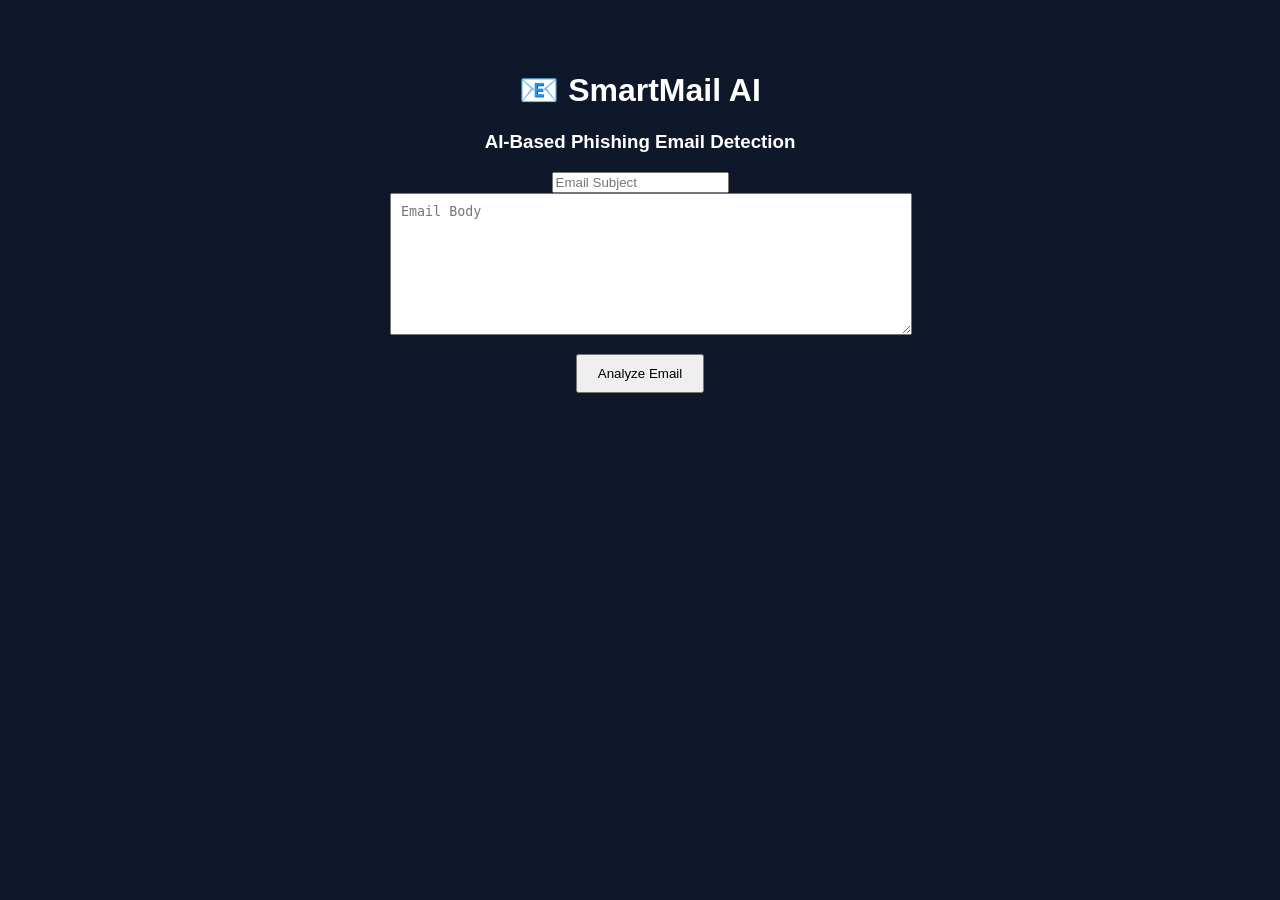
<file: frontend/index.html>
<!DOCTYPE html>
<html>
<head>
    <title>SmartMail AI - Phishing Detection</title>
    <link rel="stylesheet" href="style.css">
</head>
<body>

<div class="container">
    <h1>📧 SmartMail AI</h1>
    <h3>AI-Based Phishing Email Detection</h3>

    <input type="text" id="subject" placeholder="Email Subject">
    <textarea id="body" placeholder="Email Body"></textarea>

    <button onclick="analyze()">Analyze Email</button>

    <div id="result" class="hidden">
        <h2>Classification: <span id="classification"></span></h2>
        <h3>Confidence Score: <span id="confidence"></span></h3>

        <p id="explanation"></p>

        <p><strong>Analyzed Email:</strong></p>
        <div id="highlighted-message" class="highlight-box"></div>
    </div>
</div>

<script src="script.js"></script>
</body>
</html>
</file>
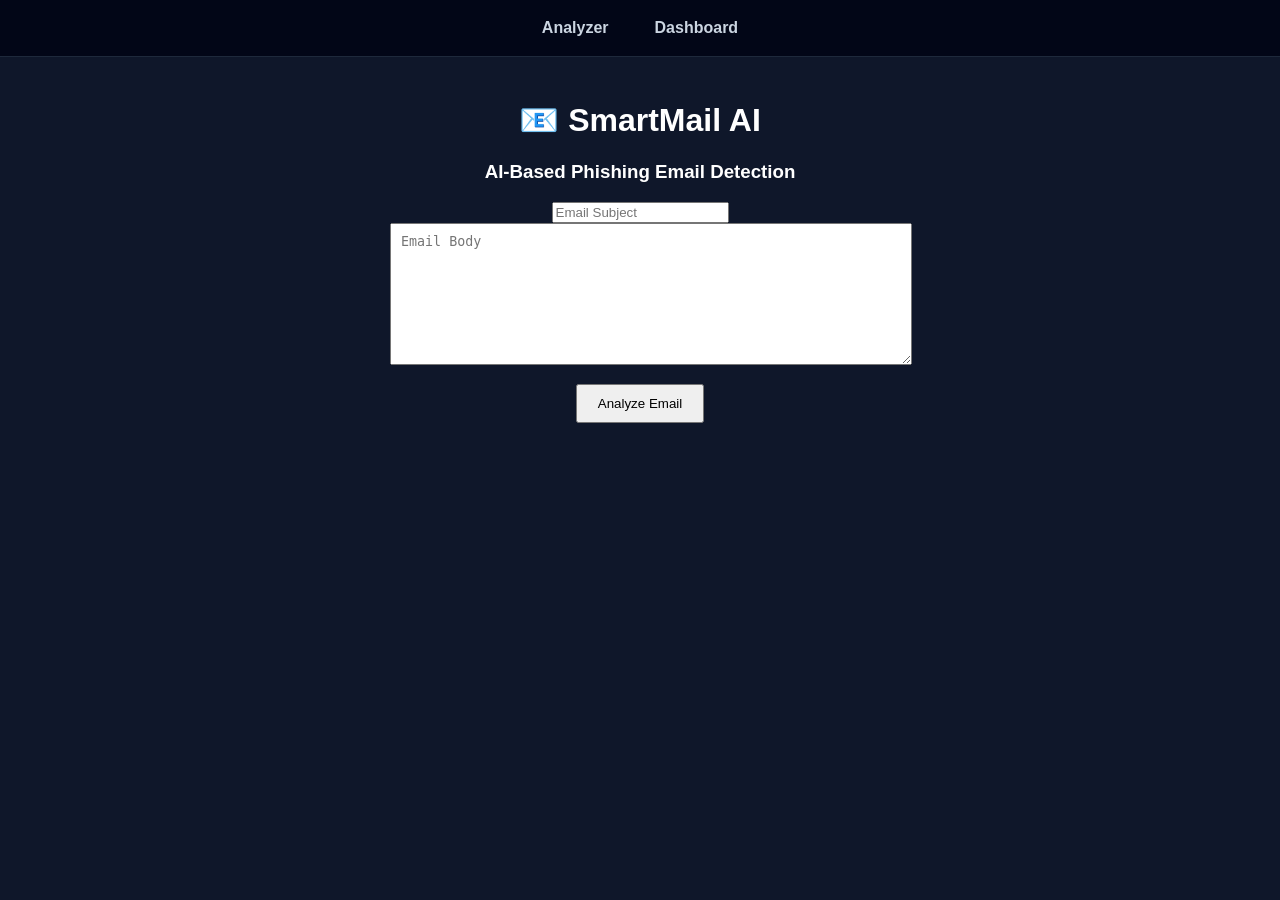
<file: trustshield-ai/frontend/index.html>
<!DOCTYPE html>
<html>
<head>
    <title>SmartMail AI - Phishing Detection</title>
    <link rel="stylesheet" href="style.css">
</head>
<body>

<nav class="top-nav">
    <a href="/frontend/index.html">Analyzer</a>
    <a href="/frontend/dashboard.html">Dashboard</a>
</nav>

<div class="container">
    <h1>📧 SmartMail AI</h1>
    <h3>AI-Based Phishing Email Detection</h3>

    <input type="text" id="subject" placeholder="Email Subject">
    <textarea id="body" placeholder="Email Body"></textarea>

    <button onclick="analyze()">Analyze Email</button>

    <div id="result" class="hidden">
        <h2>Classification: <span id="classification"></span></h2>
        <h3>Confidence Score: <span id="confidence"></span></h3>

        <p id="explanation"></p>

        <p><strong>Analyzed Email:</strong></p>
        <div id="highlighted-message" class="highlight-box"></div>
    </div>
</div>

<script src="script.js"></script>
</body>
</html>
</file>
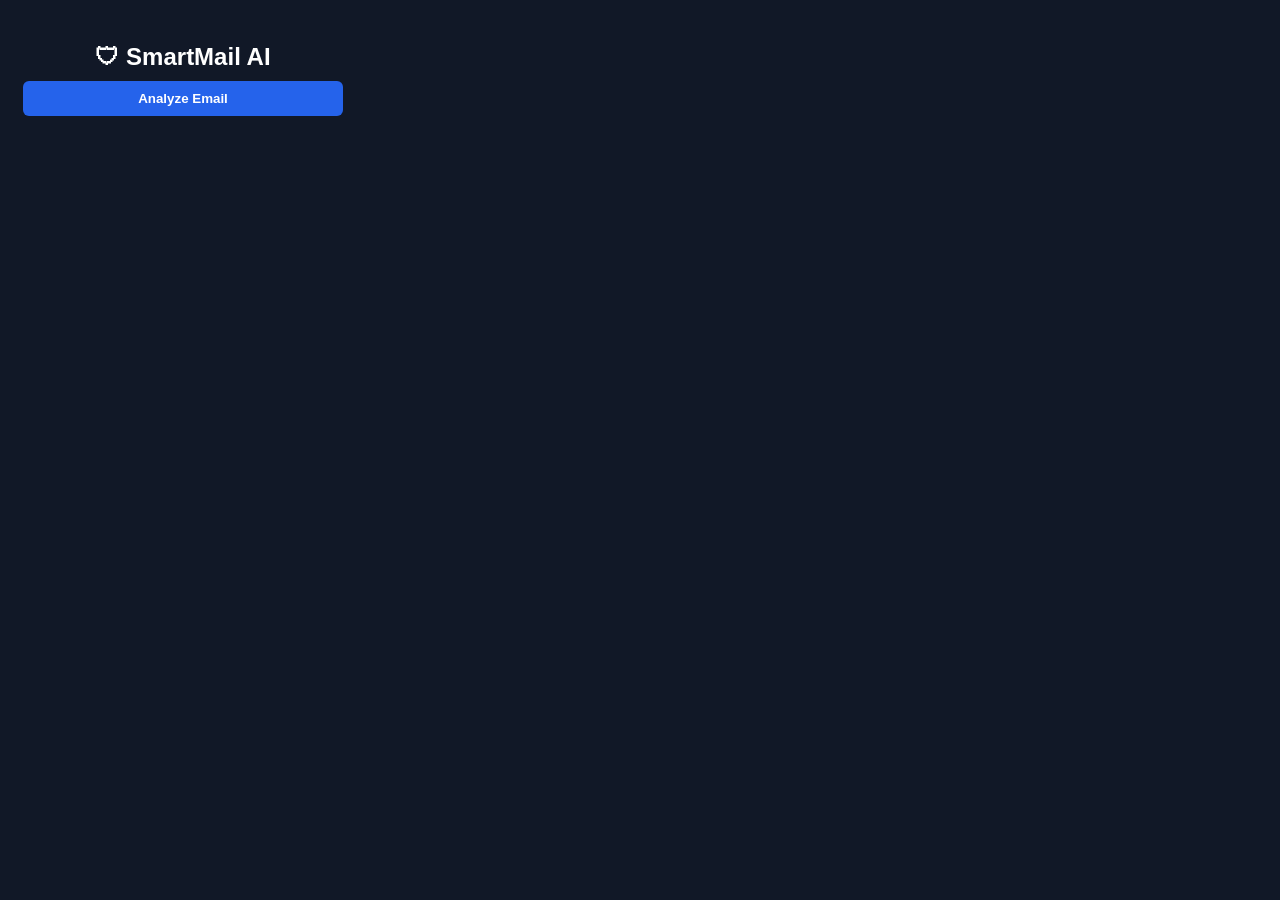
<file: trustshield-extension/popup.html>
<!DOCTYPE html>
<html>
<head>
    <title>SmartMail AI</title>
    <style>
        body {
            font-family: Arial, sans-serif;
            width: 320px;
            padding: 15px;
            background: #111827;
            color: white;
        }

        h2 {
            text-align: center;
            margin-bottom: 10px;
        }

        button {
            width: 100%;
            padding: 10px;
            border: none;
            border-radius: 6px;
            background: #2563eb;
            color: white;
            font-weight: bold;
            cursor: pointer;
            margin-bottom: 15px;
        }

        button:hover {
            background: #1e40af;
        }

        .card {
            padding: 12px;
            border-radius: 8px;
            margin-bottom: 10px;
            transition: 0.3s ease;
        }

        .low { background: #065f46; }
        .medium { background: #92400e; }
        .high { background: #7c2d12; }
        .critical { background: #7f1d1d; }

        .badge {
            font-size: 14px;
            font-weight: bold;
            margin-bottom: 6px;
        }

        .small {
            font-size: 12px;
            opacity: 0.9;
        }

        .patterns {
            margin-top: 5px;
            font-size: 11px;
        }
    </style>
</head>
<body>

<h2>🛡 SmartMail AI</h2>

<button id="analyzeBtn">Analyze Email</button>

<div id="result"></div>

<script src="popup.js"></script>
</body>
</html>
</file>
<file: frontend/style.css>
body {
    font-family: Arial;
    background: #0f172a;
    color: white;
    display: flex;
    justify-content: center;
    margin-top: 50px;
}

.container {
    width: 500px;
    text-align: center;
}

textarea {
    width: 100%;
    height: 120px;
    margin-bottom: 15px;
    padding: 10px;
}

button {
    padding: 10px 20px;
    cursor: pointer;
}

.hidden {
    display: none;
}

.meter {
    width: 100%;
    height: 20px;
    background: #1e293b;
    border-radius: 10px;
    margin: 15px 0;
}

#meter-bar {
    height: 100%;
    width: 0%;
    background: red;
    border-radius: 10px;
    transition: width 0.5s ease;
}

.highlight-box {
    background: #1e293b;
    padding: 10px;
    border-radius: 8px;
    margin-top: 10px;
    word-wrap: break-word;
}

.attack-type {
    font-weight: bold;
    font-size: 16px;
    margin-top: 8px;
    color: #ff9800;
}

.breakdown {
    margin-top: 8px;
    font-size: 12px;
    opacity: 0.85;
}

.why-flagged {
    margin-top: 10px;
    font-size: 13px;
}

.why-flagged ul {
    padding-left: 18px;
    margin: 4px 0;
}

.risk-meter {
    margin-top: 8px;
}

.risk-label {
    font-size: 13px;
    margin-bottom: 4px;
}

.risk-bar {
    width: 100%;
    height: 8px;
    background: #eee;
    border-radius: 4px;
    overflow: hidden;
}

.risk-fill {
    height: 100%;
    background: linear-gradient(90deg, green, orange, red);
    transition: width 0.4s ease;
}
</file>
<file: trustshield-ai/frontend/style.css>
body {
    font-family: Arial;
    background: #0f172a;
    color: white;
    margin: 0;
    display: flex;
    flex-direction: column;
    align-items: center;
    padding-top: 80px;
}

.container {
    width: 500px;
    text-align: center;
}

.top-nav {
    position: fixed;
    top: 0;
    left: 0;
    right: 0;
    height: 56px;
    display: flex;
    align-items: center;
    justify-content: center;
    gap: 22px;
    background: #020617;
    border-bottom: 1px solid #1e293b;
    z-index: 1000;
}

.top-nav a {
    color: #cbd5e1;
    text-decoration: none;
    font-weight: bold;
    padding: 8px 12px;
    border-radius: 6px;
}

.top-nav a:hover {
    background: #1e293b;
    color: white;
}

textarea {
    width: 100%;
    height: 120px;
    margin-bottom: 15px;
    padding: 10px;
}

button {
    padding: 10px 20px;
    cursor: pointer;
}

.hidden {
    display: none;
}

.meter {
    width: 100%;
    height: 20px;
    background: #1e293b;
    border-radius: 10px;
    margin: 15px 0;
}

#meter-bar {
    height: 100%;
    width: 0%;
    background: red;
    border-radius: 10px;
    transition: width 0.5s ease;
}

.highlight-box {
    background: #1e293b;
    padding: 10px;
    border-radius: 8px;
    margin-top: 10px;
    word-wrap: break-word;
}

.attack-type {
    font-weight: bold;
    font-size: 16px;
    margin-top: 8px;
    color: #ff9800;
}

.breakdown {
    margin-top: 8px;
    font-size: 12px;
    opacity: 0.85;
}

.why-flagged {
    margin-top: 10px;
    font-size: 13px;
}

.why-flagged ul {
    padding-left: 18px;
    margin: 4px 0;
}

.risk-meter {
    margin-top: 8px;
}

.risk-label {
    font-size: 13px;
    margin-bottom: 4px;
}

.risk-bar {
    width: 100%;
    height: 8px;
    background: #eee;
    border-radius: 4px;
    overflow: hidden;
}

.risk-fill {
    height: 100%;
    background: linear-gradient(90deg, green, orange, red);
    transition: width 0.4s ease;
}
</file>
